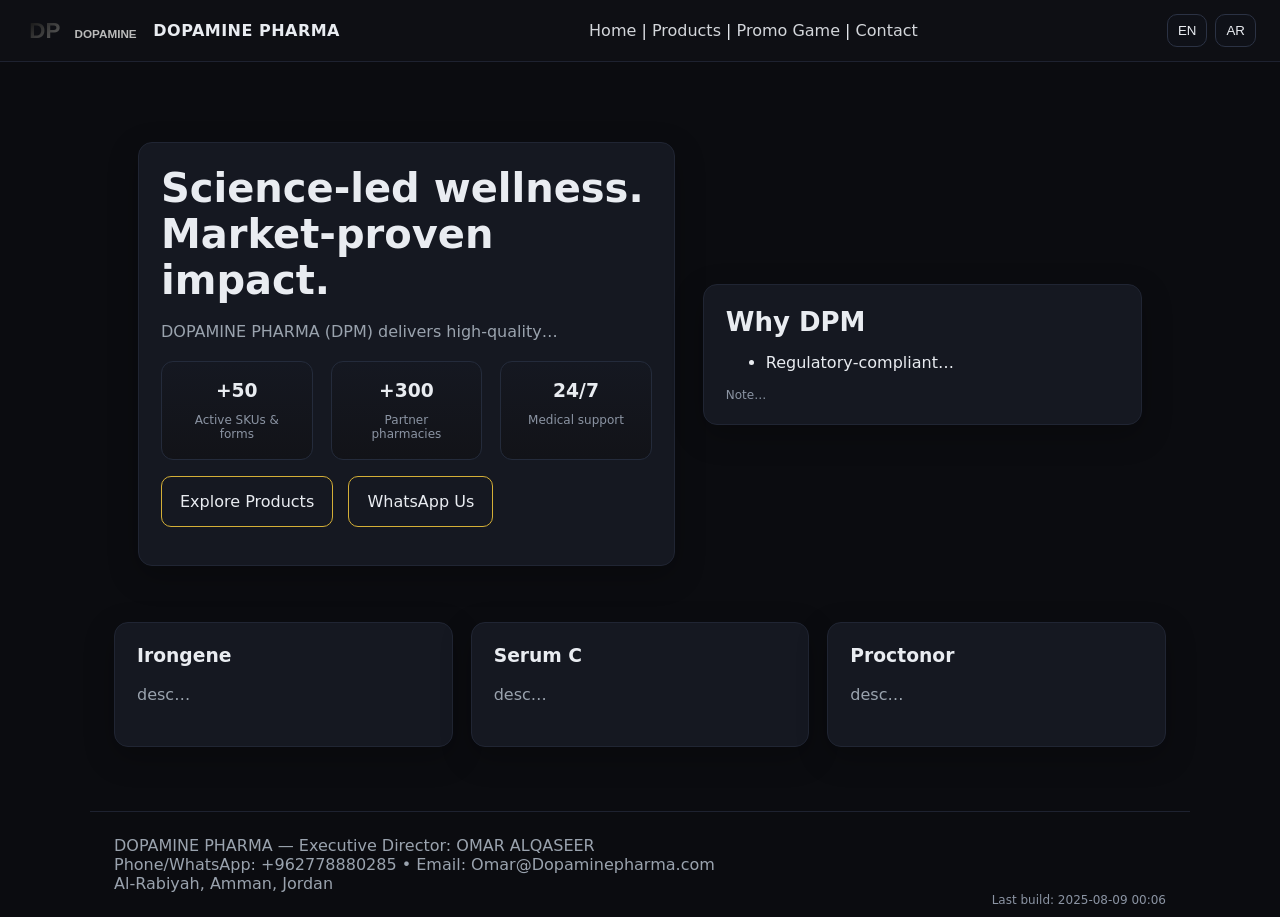
<file: index.html>
<!doctype html>
<html lang="en">
<head>
<meta charset="utf-8"/><meta name="viewport" content="width=device-width, initial-scale=1"/>
<title data-i18n="site.title">DOPAMINE PHARMA</title>
<link rel="manifest" href="manifest.webmanifest"><meta name="theme-color" content="#0b0c10"/>
<link rel="stylesheet" href="assets/style.css"/>
<script defer src="assets/i18n.js"></script>
<script>if('serviceWorker' in navigator){window.addEventListener('load',()=>navigator.serviceWorker.register('/service-worker.js'));}</script>
</head><body>
<nav class="nav">
  <div class="brand"><img src="assets/logo.svg" alt="logo"/><span>DOPAMINE PHARMA</span></div>
  <div class="links">
    <a href="index.html" data-i18n="nav.home">Home</a> |
    <a href="products.html" data-i18n="nav.products">Products</a> |
    <a href="game.html" data-i18n="nav.game">Promo Game</a> |
    <a href="contact.html" data-i18n="nav.contact">Contact</a>
  </div>
  <div class="lang-toggle">
    <button onclick="setLang('en')" data-i18n="nav.lang.en">EN</button>
    <button onclick="setLang('ar')" data-i18n="nav.lang.ar">AR</button>
  </div>
</nav>
<div class="container">
<section class="hero">
  <div class="card">
    <h1 data-i18n="hero.h1">Science‑led wellness. Market‑proven impact.</h1>
    <p data-i18n="hero.p">DOPAMINE PHARMA (DPM) delivers high‑quality…</p>
    <div class="kpi">
      <div class="item"><h3>+50</h3><div class="small">Active SKUs & forms</div></div>
      <div class="item"><h3>+300</h3><div class="small">Partner pharmacies</div></div>
      <div class="item"><h3>24/7</h3><div class="small">Medical support</div></div>
    </div>
    <p><a class="btn" href="products.html" data-i18n="hero.cta.products">Explore Products</a> &nbsp;
       <a class="btn" href="javascript:waLink()" data-i18n="hero.cta.whatsapp">WhatsApp Us</a></p>
  </div>
  <div class="card">
    <h2 data-i18n="why.title">Why DPM</h2>
    <ul data-i18n="why.ul"><li>Regulatory‑compliant…</li></ul>
    <div class="small" data-i18n="why.note">Note…</div>
  </div>
</section>
<section class="grid grid-3">
  <div class="card"><h3 data-i18n="home.cards.irongene">Irongene</h3><p data-i18n="home.cards.irongene.p">desc…</p></div>
  <div class="card"><h3 data-i18n="home.cards.serum">Serum C</h3><p data-i18n="home.cards.serum.p">desc…</p></div>
  <div class="card"><h3 data-i18n="home.cards.proctonor">Proctonor</h3><p data-i18n="home.cards.proctonor.p">desc…</p></div>
</section>
</div>
<div class="container footer">
  <div data-i18n="footer.exec">DOPAMINE PHARMA — Executive Director: OMAR ALQASEER</div>
  <div data-i18n="footer.contact">Phone/WhatsApp: +962778880285 • Email: Omar@Dopaminepharma.com</div>
  <div data-i18n="footer.address">Al-Rabiyah, Amman, Jordan</div>
  <div class="small right">Last build: 2025-08-09 00:06</div>
</div></body></html>
</file>
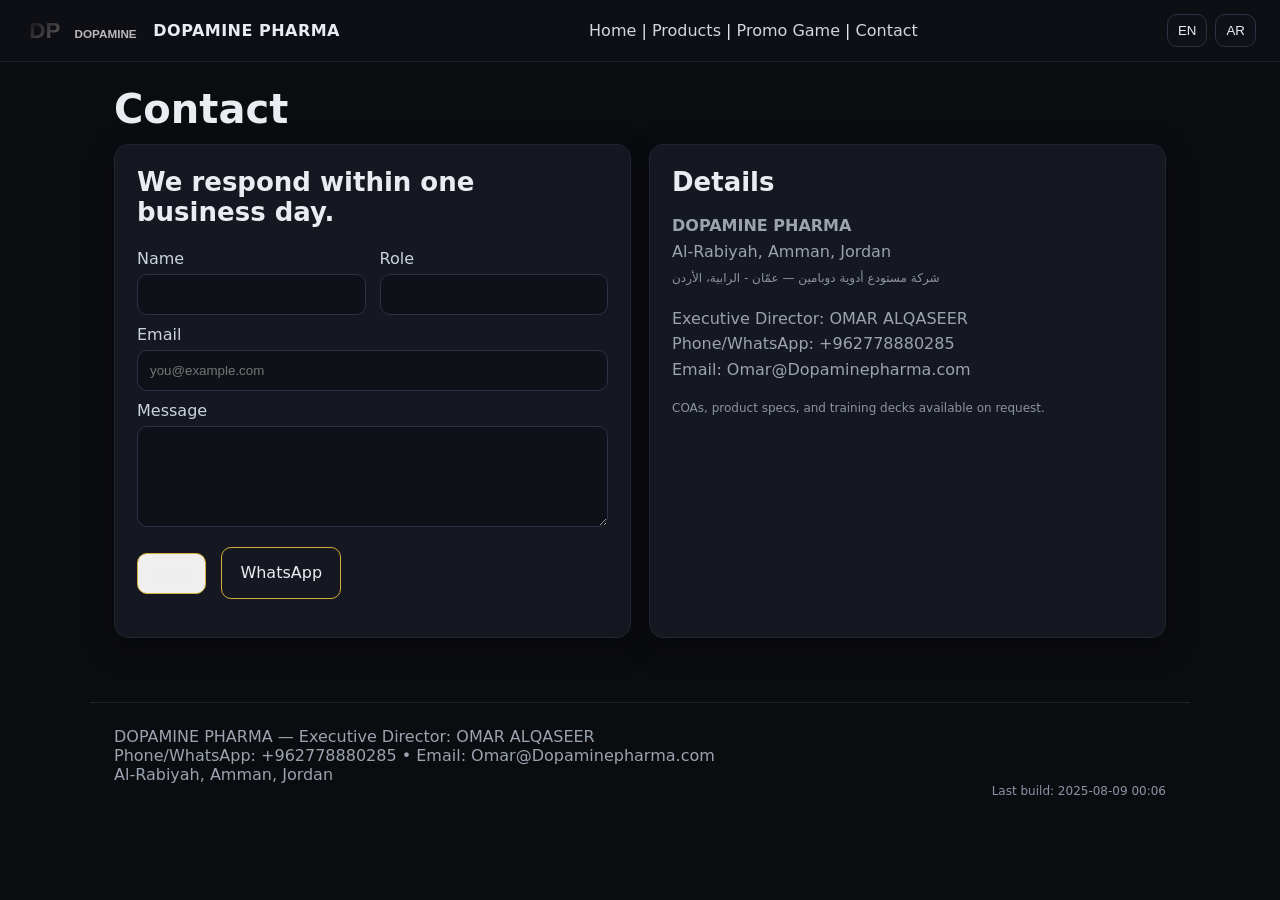
<file: contact.html>
<!doctype html>
<html lang="en">
<head>
<meta charset="utf-8"/><meta name="viewport" content="width=device-width, initial-scale=1"/>
<title data-i18n="site.title">DOPAMINE PHARMA</title>
<link rel="manifest" href="manifest.webmanifest"><meta name="theme-color" content="#0b0c10"/>
<link rel="stylesheet" href="assets/style.css"/>
<script defer src="assets/i18n.js"></script>
<script>if('serviceWorker' in navigator){window.addEventListener('load',()=>navigator.serviceWorker.register('/service-worker.js'));}</script>
</head><body>
<nav class="nav">
  <div class="brand"><img src="assets/logo.svg" alt="logo"/><span>DOPAMINE PHARMA</span></div>
  <div class="links">
    <a href="index.html" data-i18n="nav.home">Home</a> |
    <a href="products.html" data-i18n="nav.products">Products</a> |
    <a href="game.html" data-i18n="nav.game">Promo Game</a> |
    <a href="contact.html" data-i18n="nav.contact">Contact</a>
  </div>
  <div class="lang-toggle">
    <button onclick="setLang('en')" data-i18n="nav.lang.en">EN</button>
    <button onclick="setLang('ar')" data-i18n="nav.lang.ar">AR</button>
  </div>
</nav>
<div class="container">
<h1 data-i18n="contact.title">Contact</h1>
<div class="grid grid-2">
  <div class="card">
    <h2 data-i18n="contact.subtitle">We respond within one business day.</h2>
    <form onsubmit="event.preventDefault(); alert('Thanks! Static demo.');">
      <div class="row">
        <div><label data-i18n="contact.form.name">Name</label><input placeholder=""/></div>
        <div><label data-i18n="contact.form.role">Role</label><input placeholder=""/></div>
      </div>
      <label data-i18n="contact.form.email">Email</label><input type="email" placeholder="you@example.com"/>
      <label data-i18n="contact.form.message">Message</label><textarea rows="5" placeholder=""></textarea>
      <p><button class="btn" type="submit" data-i18n="contact.btn.send">Send</button> &nbsp; 
         <a class="btn" href="javascript:waLink()" data-i18n="contact.btn.whatsapp">WhatsApp</a></p>
    </form>
  </div>
  <div class="card">
    <h2 data-i18n="details.title">Details</h2>
    <p><strong>DOPAMINE PHARMA</strong><br/>Al-Rabiyah, Amman, Jordan<br/><span class="small">شركة مستودع أدوية دوبامين — عمّان - الرابية، الأردن</span></p>
    <p>Executive Director: OMAR ALQASEER<br/>Phone/WhatsApp: +962778880285<br/>Email: Omar@Dopaminepharma.com</p>
    <p class="small">COAs, product specs, and training decks available on request.</p>
  </div>
</div>
</div>
<div class="container footer">
  <div data-i18n="footer.exec">DOPAMINE PHARMA — Executive Director: OMAR ALQASEER</div>
  <div data-i18n="footer.contact">Phone/WhatsApp: +962778880285 • Email: Omar@Dopaminepharma.com</div>
  <div data-i18n="footer.address">Al-Rabiyah, Amman, Jordan</div>
  <div class="small right">Last build: 2025-08-09 00:06</div>
</div></body></html>
</file>
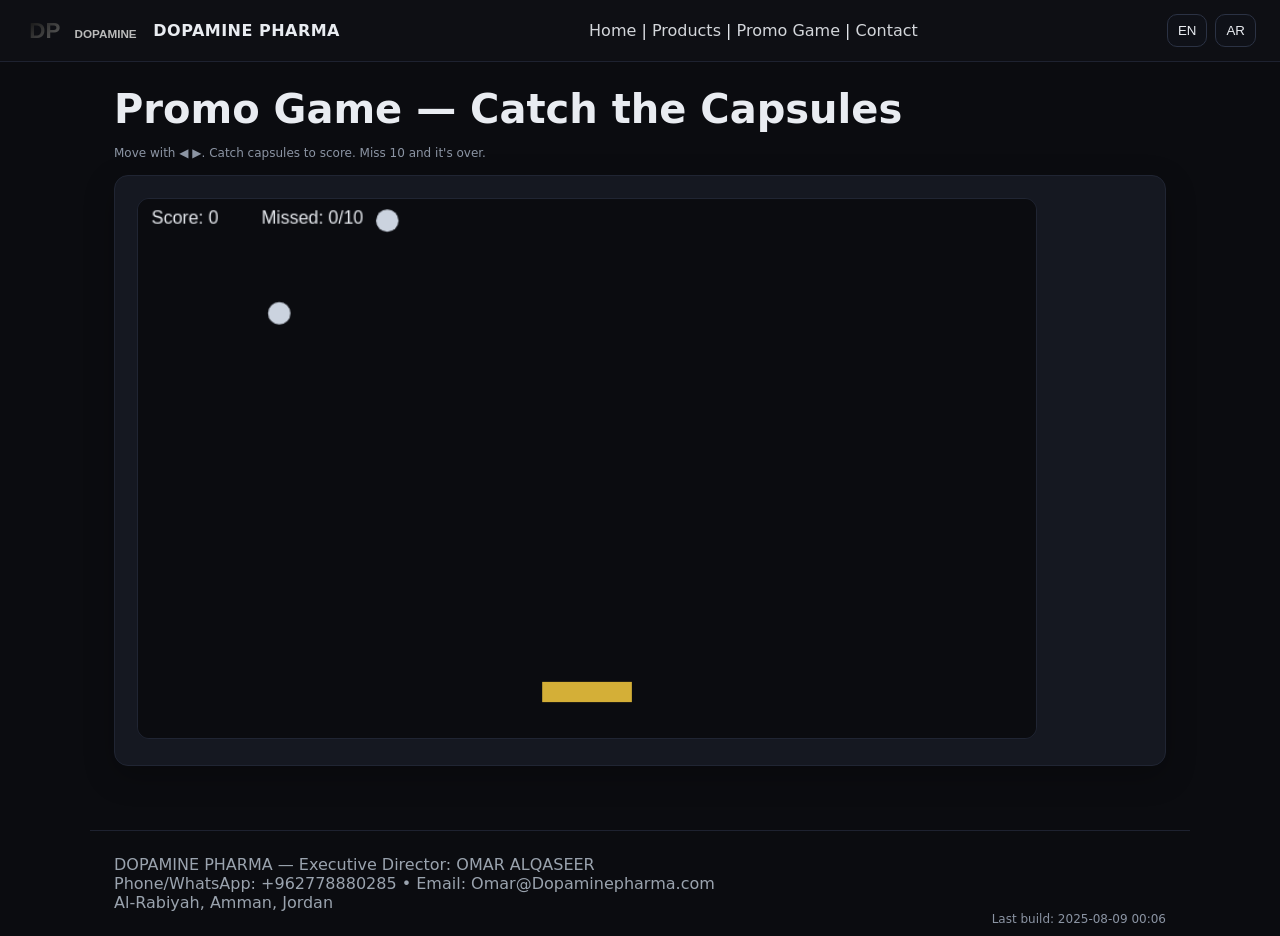
<file: game.html>
<!doctype html>
<html lang="en">
<head>
<meta charset="utf-8"/><meta name="viewport" content="width=device-width, initial-scale=1"/>
<title data-i18n="site.title">DOPAMINE PHARMA</title>
<link rel="manifest" href="manifest.webmanifest"><meta name="theme-color" content="#0b0c10"/>
<link rel="stylesheet" href="assets/style.css"/>
<script defer src="assets/i18n.js"></script>
<script>if('serviceWorker' in navigator){window.addEventListener('load',()=>navigator.serviceWorker.register('/service-worker.js'));}</script>
</head><body>
<nav class="nav">
  <div class="brand"><img src="assets/logo.svg" alt="logo"/><span>DOPAMINE PHARMA</span></div>
  <div class="links">
    <a href="index.html" data-i18n="nav.home">Home</a> |
    <a href="products.html" data-i18n="nav.products">Products</a> |
    <a href="game.html" data-i18n="nav.game">Promo Game</a> |
    <a href="contact.html" data-i18n="nav.contact">Contact</a>
  </div>
  <div class="lang-toggle">
    <button onclick="setLang('en')" data-i18n="nav.lang.en">EN</button>
    <button onclick="setLang('ar')" data-i18n="nav.lang.ar">AR</button>
  </div>
</nav>
<div class="container">
<h1 data-i18n="game.title">Promo Game — Catch the Capsules</h1>
<p class="small" data-i18n="game.subtitle">Move with ◀ ▶. Catch capsules to score. Miss 10 and it's over.</p>
<div class="card">
  <canvas id="game" width="800" height="480" style="width:100%;max-width:900px;border:1px solid #202533;border-radius:12px"></canvas>
</div>
<script src="assets/game.js"></script>
</div>
<div class="container footer">
  <div data-i18n="footer.exec">DOPAMINE PHARMA — Executive Director: OMAR ALQASEER</div>
  <div data-i18n="footer.contact">Phone/WhatsApp: +962778880285 • Email: Omar@Dopaminepharma.com</div>
  <div data-i18n="footer.address">Al-Rabiyah, Amman, Jordan</div>
  <div class="small right">Last build: 2025-08-09 00:06</div>
</div></body></html>
</file>
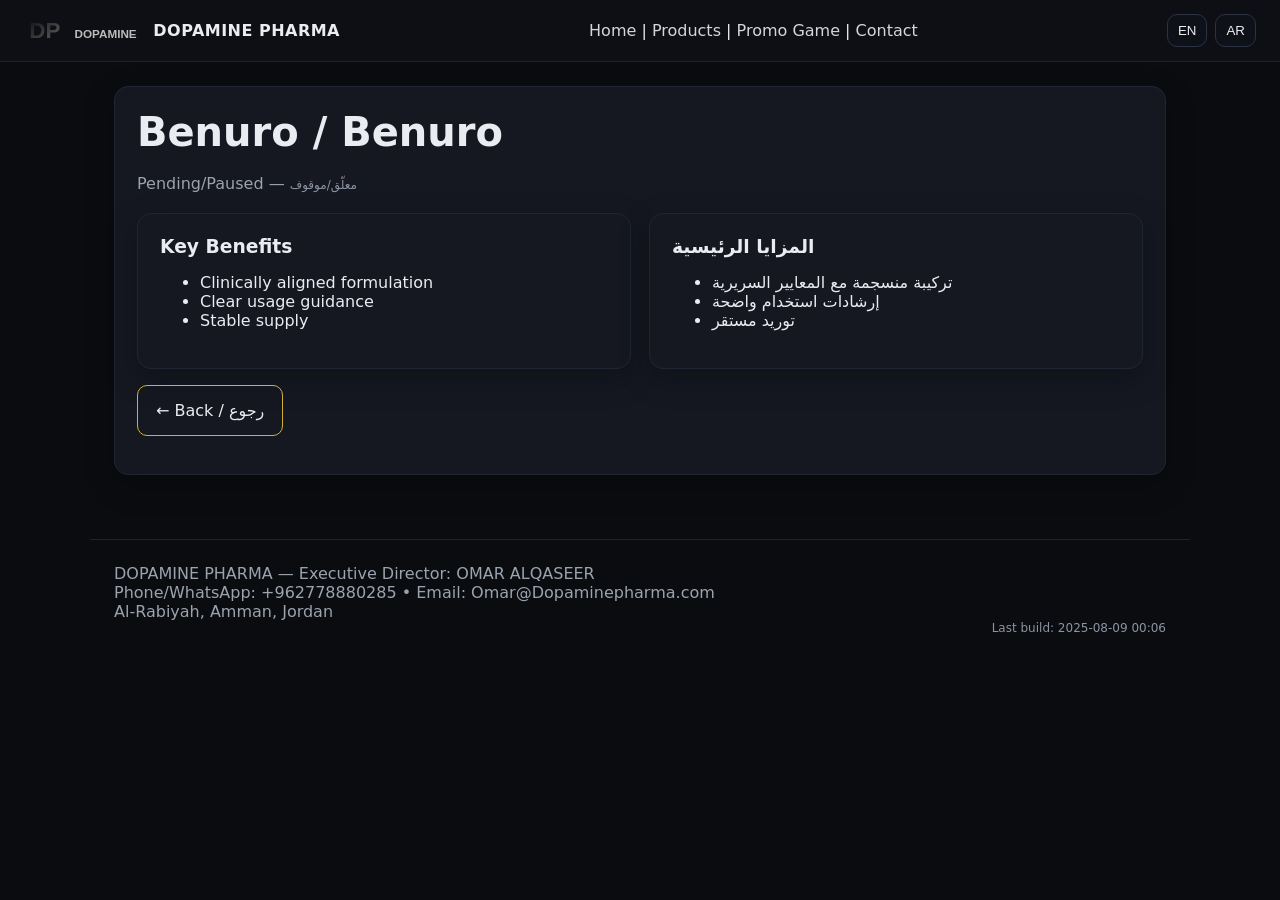
<file: product_benuro.html>
<!doctype html>
<html lang="en">
<head>
<meta charset="utf-8"/><meta name="viewport" content="width=device-width, initial-scale=1"/>
<title data-i18n="site.title">DOPAMINE PHARMA</title>
<link rel="manifest" href="manifest.webmanifest"><meta name="theme-color" content="#0b0c10"/>
<link rel="stylesheet" href="assets/style.css"/>
<script defer src="assets/i18n.js"></script>
<script>if('serviceWorker' in navigator){window.addEventListener('load',()=>navigator.serviceWorker.register('/service-worker.js'));}</script>
</head><body>
<nav class="nav">
  <div class="brand"><img src="assets/logo.svg" alt="logo"/><span>DOPAMINE PHARMA</span></div>
  <div class="links">
    <a href="index.html" data-i18n="nav.home">Home</a> |
    <a href="products.html" data-i18n="nav.products">Products</a> |
    <a href="game.html" data-i18n="nav.game">Promo Game</a> |
    <a href="contact.html" data-i18n="nav.contact">Contact</a>
  </div>
  <div class="lang-toggle">
    <button onclick="setLang('en')" data-i18n="nav.lang.en">EN</button>
    <button onclick="setLang('ar')" data-i18n="nav.lang.ar">AR</button>
  </div>
</nav>
<div class="container">
<div class="card">
  <h1>Benuro / Benuro</h1>
  <p>Pending/Paused — <span class="small">معلّق/موقوف</span></p>
  <div class="grid grid-2">
    <div class="card">
      <h3>Key Benefits</h3>
      <ul><li>Clinically aligned formulation</li><li>Clear usage guidance</li><li>Stable supply</li></ul>
    </div>
    <div class="card">
      <h3>المزايا الرئيسية</h3>
      <ul><li>تركيبة منسجمة مع المعايير السريرية</li><li>إرشادات استخدام واضحة</li><li>توريد مستقر</li></ul>
    </div>
  </div>
  <p><a href="products.html" class="btn">← Back / رجوع</a></p>
</div>
</div>
<div class="container footer">
  <div data-i18n="footer.exec">DOPAMINE PHARMA — Executive Director: OMAR ALQASEER</div>
  <div data-i18n="footer.contact">Phone/WhatsApp: +962778880285 • Email: Omar@Dopaminepharma.com</div>
  <div data-i18n="footer.address">Al-Rabiyah, Amman, Jordan</div>
  <div class="small right">Last build: 2025-08-09 00:06</div>
</div></body></html>
</file>
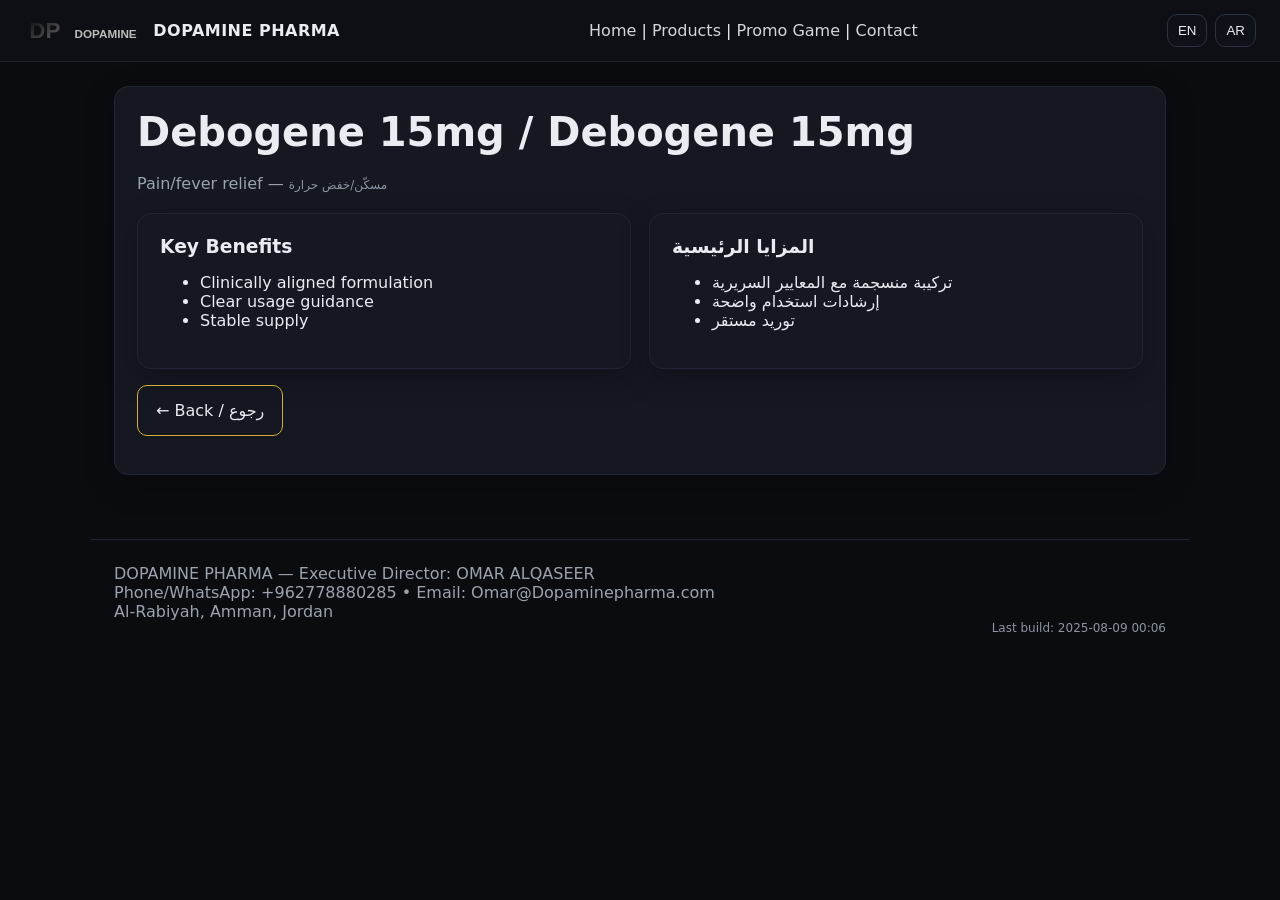
<file: product_debogene-15.html>
<!doctype html>
<html lang="en">
<head>
<meta charset="utf-8"/><meta name="viewport" content="width=device-width, initial-scale=1"/>
<title data-i18n="site.title">DOPAMINE PHARMA</title>
<link rel="manifest" href="manifest.webmanifest"><meta name="theme-color" content="#0b0c10"/>
<link rel="stylesheet" href="assets/style.css"/>
<script defer src="assets/i18n.js"></script>
<script>if('serviceWorker' in navigator){window.addEventListener('load',()=>navigator.serviceWorker.register('/service-worker.js'));}</script>
</head><body>
<nav class="nav">
  <div class="brand"><img src="assets/logo.svg" alt="logo"/><span>DOPAMINE PHARMA</span></div>
  <div class="links">
    <a href="index.html" data-i18n="nav.home">Home</a> |
    <a href="products.html" data-i18n="nav.products">Products</a> |
    <a href="game.html" data-i18n="nav.game">Promo Game</a> |
    <a href="contact.html" data-i18n="nav.contact">Contact</a>
  </div>
  <div class="lang-toggle">
    <button onclick="setLang('en')" data-i18n="nav.lang.en">EN</button>
    <button onclick="setLang('ar')" data-i18n="nav.lang.ar">AR</button>
  </div>
</nav>
<div class="container">
<div class="card">
  <h1>Debogene 15mg / Debogene 15mg</h1>
  <p>Pain/fever relief — <span class="small">مسكّن/خفض حرارة</span></p>
  <div class="grid grid-2">
    <div class="card">
      <h3>Key Benefits</h3>
      <ul><li>Clinically aligned formulation</li><li>Clear usage guidance</li><li>Stable supply</li></ul>
    </div>
    <div class="card">
      <h3>المزايا الرئيسية</h3>
      <ul><li>تركيبة منسجمة مع المعايير السريرية</li><li>إرشادات استخدام واضحة</li><li>توريد مستقر</li></ul>
    </div>
  </div>
  <p><a href="products.html" class="btn">← Back / رجوع</a></p>
</div>
</div>
<div class="container footer">
  <div data-i18n="footer.exec">DOPAMINE PHARMA — Executive Director: OMAR ALQASEER</div>
  <div data-i18n="footer.contact">Phone/WhatsApp: +962778880285 • Email: Omar@Dopaminepharma.com</div>
  <div data-i18n="footer.address">Al-Rabiyah, Amman, Jordan</div>
  <div class="small right">Last build: 2025-08-09 00:06</div>
</div></body></html>
</file>
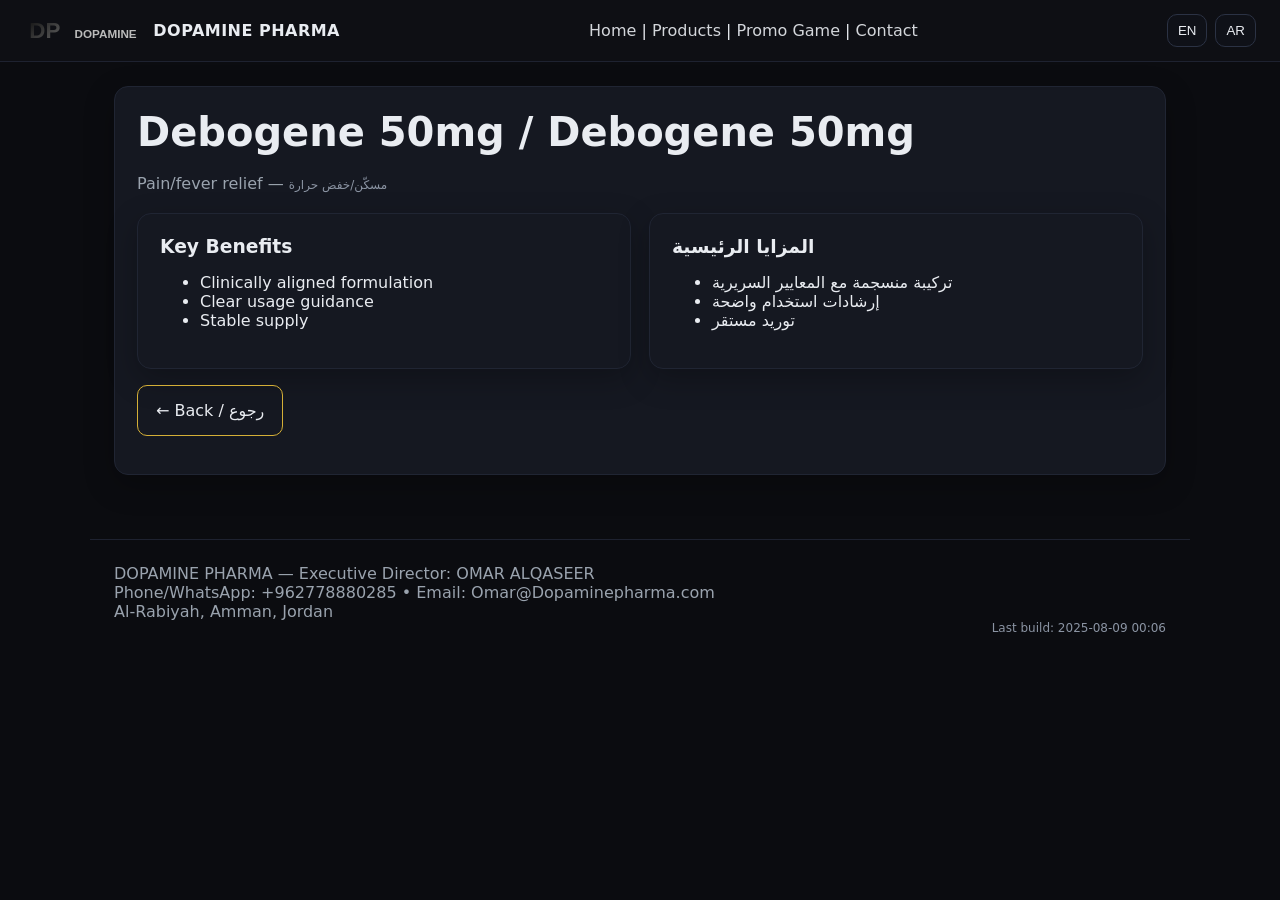
<file: product_debogene-50.html>
<!doctype html>
<html lang="en">
<head>
<meta charset="utf-8"/><meta name="viewport" content="width=device-width, initial-scale=1"/>
<title data-i18n="site.title">DOPAMINE PHARMA</title>
<link rel="manifest" href="manifest.webmanifest"><meta name="theme-color" content="#0b0c10"/>
<link rel="stylesheet" href="assets/style.css"/>
<script defer src="assets/i18n.js"></script>
<script>if('serviceWorker' in navigator){window.addEventListener('load',()=>navigator.serviceWorker.register('/service-worker.js'));}</script>
</head><body>
<nav class="nav">
  <div class="brand"><img src="assets/logo.svg" alt="logo"/><span>DOPAMINE PHARMA</span></div>
  <div class="links">
    <a href="index.html" data-i18n="nav.home">Home</a> |
    <a href="products.html" data-i18n="nav.products">Products</a> |
    <a href="game.html" data-i18n="nav.game">Promo Game</a> |
    <a href="contact.html" data-i18n="nav.contact">Contact</a>
  </div>
  <div class="lang-toggle">
    <button onclick="setLang('en')" data-i18n="nav.lang.en">EN</button>
    <button onclick="setLang('ar')" data-i18n="nav.lang.ar">AR</button>
  </div>
</nav>
<div class="container">
<div class="card">
  <h1>Debogene 50mg / Debogene 50mg</h1>
  <p>Pain/fever relief — <span class="small">مسكّن/خفض حرارة</span></p>
  <div class="grid grid-2">
    <div class="card">
      <h3>Key Benefits</h3>
      <ul><li>Clinically aligned formulation</li><li>Clear usage guidance</li><li>Stable supply</li></ul>
    </div>
    <div class="card">
      <h3>المزايا الرئيسية</h3>
      <ul><li>تركيبة منسجمة مع المعايير السريرية</li><li>إرشادات استخدام واضحة</li><li>توريد مستقر</li></ul>
    </div>
  </div>
  <p><a href="products.html" class="btn">← Back / رجوع</a></p>
</div>
</div>
<div class="container footer">
  <div data-i18n="footer.exec">DOPAMINE PHARMA — Executive Director: OMAR ALQASEER</div>
  <div data-i18n="footer.contact">Phone/WhatsApp: +962778880285 • Email: Omar@Dopaminepharma.com</div>
  <div data-i18n="footer.address">Al-Rabiyah, Amman, Jordan</div>
  <div class="small right">Last build: 2025-08-09 00:06</div>
</div></body></html>
</file>
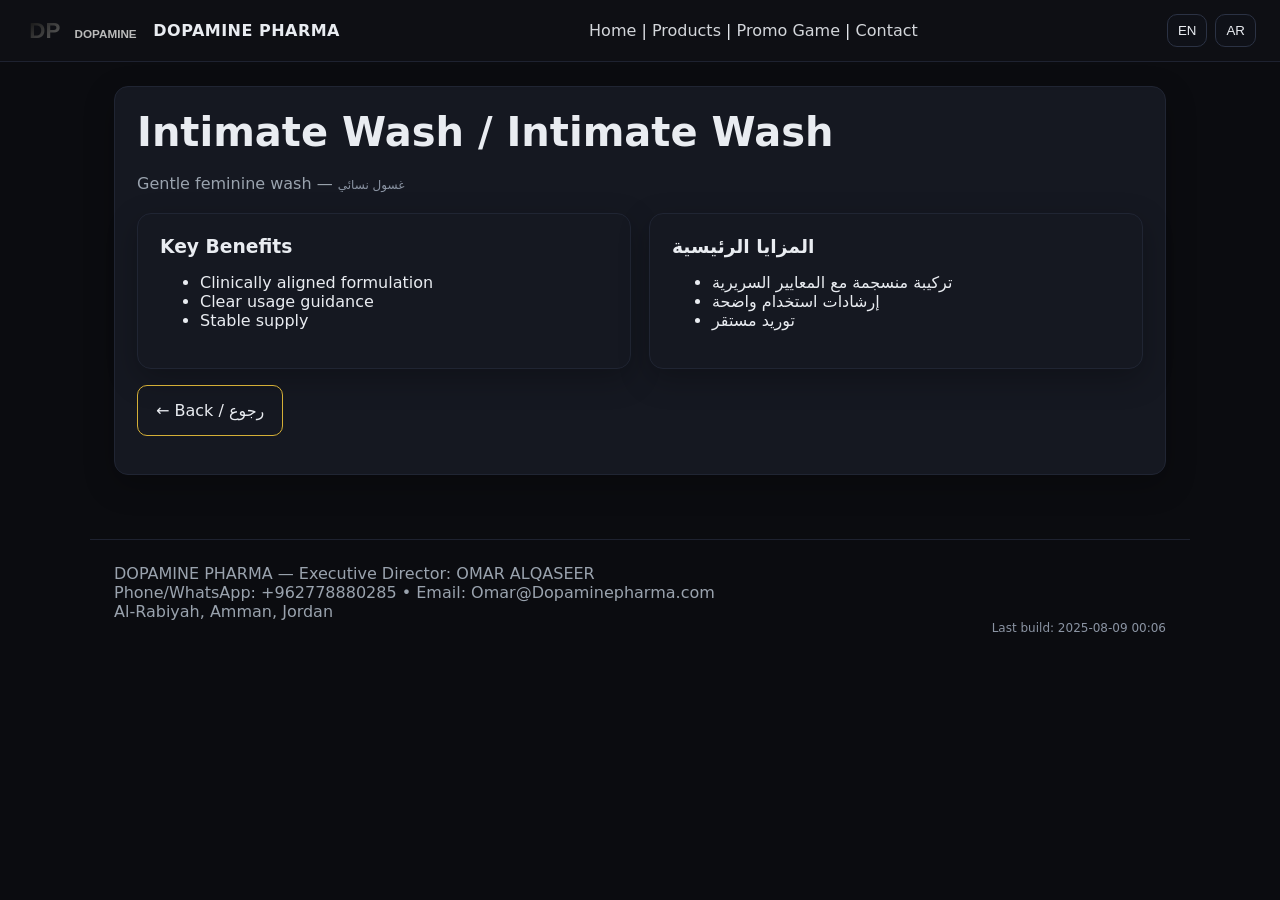
<file: product_intimate-wash.html>
<!doctype html>
<html lang="en">
<head>
<meta charset="utf-8"/><meta name="viewport" content="width=device-width, initial-scale=1"/>
<title data-i18n="site.title">DOPAMINE PHARMA</title>
<link rel="manifest" href="manifest.webmanifest"><meta name="theme-color" content="#0b0c10"/>
<link rel="stylesheet" href="assets/style.css"/>
<script defer src="assets/i18n.js"></script>
<script>if('serviceWorker' in navigator){window.addEventListener('load',()=>navigator.serviceWorker.register('/service-worker.js'));}</script>
</head><body>
<nav class="nav">
  <div class="brand"><img src="assets/logo.svg" alt="logo"/><span>DOPAMINE PHARMA</span></div>
  <div class="links">
    <a href="index.html" data-i18n="nav.home">Home</a> |
    <a href="products.html" data-i18n="nav.products">Products</a> |
    <a href="game.html" data-i18n="nav.game">Promo Game</a> |
    <a href="contact.html" data-i18n="nav.contact">Contact</a>
  </div>
  <div class="lang-toggle">
    <button onclick="setLang('en')" data-i18n="nav.lang.en">EN</button>
    <button onclick="setLang('ar')" data-i18n="nav.lang.ar">AR</button>
  </div>
</nav>
<div class="container">
<div class="card">
  <h1>Intimate Wash / Intimate Wash</h1>
  <p>Gentle feminine wash — <span class="small">غسول نسائي</span></p>
  <div class="grid grid-2">
    <div class="card">
      <h3>Key Benefits</h3>
      <ul><li>Clinically aligned formulation</li><li>Clear usage guidance</li><li>Stable supply</li></ul>
    </div>
    <div class="card">
      <h3>المزايا الرئيسية</h3>
      <ul><li>تركيبة منسجمة مع المعايير السريرية</li><li>إرشادات استخدام واضحة</li><li>توريد مستقر</li></ul>
    </div>
  </div>
  <p><a href="products.html" class="btn">← Back / رجوع</a></p>
</div>
</div>
<div class="container footer">
  <div data-i18n="footer.exec">DOPAMINE PHARMA — Executive Director: OMAR ALQASEER</div>
  <div data-i18n="footer.contact">Phone/WhatsApp: +962778880285 • Email: Omar@Dopaminepharma.com</div>
  <div data-i18n="footer.address">Al-Rabiyah, Amman, Jordan</div>
  <div class="small right">Last build: 2025-08-09 00:06</div>
</div></body></html>
</file>
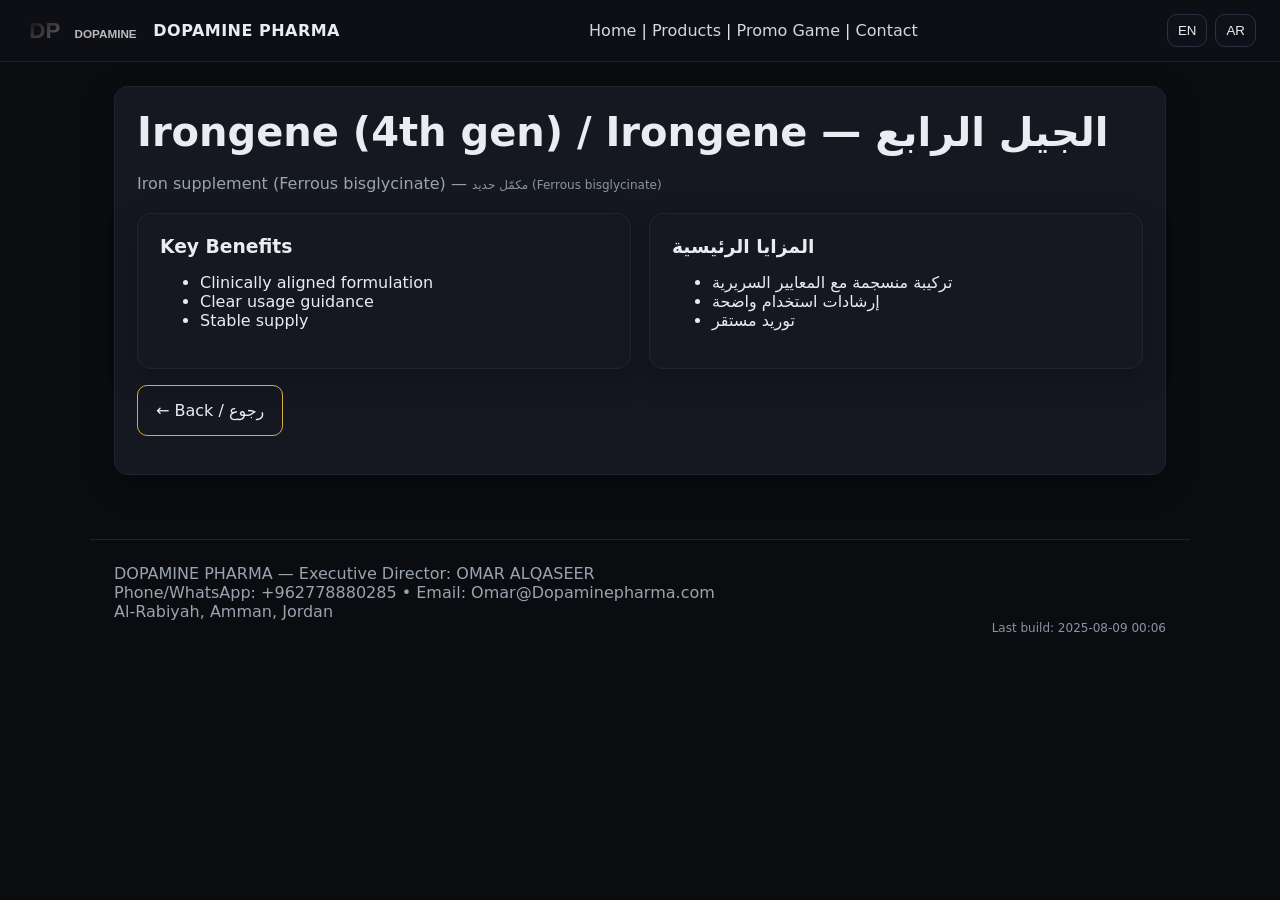
<file: product_irongene-4g.html>
<!doctype html>
<html lang="en">
<head>
<meta charset="utf-8"/><meta name="viewport" content="width=device-width, initial-scale=1"/>
<title data-i18n="site.title">DOPAMINE PHARMA</title>
<link rel="manifest" href="manifest.webmanifest"><meta name="theme-color" content="#0b0c10"/>
<link rel="stylesheet" href="assets/style.css"/>
<script defer src="assets/i18n.js"></script>
<script>if('serviceWorker' in navigator){window.addEventListener('load',()=>navigator.serviceWorker.register('/service-worker.js'));}</script>
</head><body>
<nav class="nav">
  <div class="brand"><img src="assets/logo.svg" alt="logo"/><span>DOPAMINE PHARMA</span></div>
  <div class="links">
    <a href="index.html" data-i18n="nav.home">Home</a> |
    <a href="products.html" data-i18n="nav.products">Products</a> |
    <a href="game.html" data-i18n="nav.game">Promo Game</a> |
    <a href="contact.html" data-i18n="nav.contact">Contact</a>
  </div>
  <div class="lang-toggle">
    <button onclick="setLang('en')" data-i18n="nav.lang.en">EN</button>
    <button onclick="setLang('ar')" data-i18n="nav.lang.ar">AR</button>
  </div>
</nav>
<div class="container">
<div class="card">
  <h1>Irongene (4th gen) / Irongene — الجيل الرابع</h1>
  <p>Iron supplement (Ferrous bisglycinate) — <span class="small">مكمّل حديد (Ferrous bisglycinate)</span></p>
  <div class="grid grid-2">
    <div class="card">
      <h3>Key Benefits</h3>
      <ul><li>Clinically aligned formulation</li><li>Clear usage guidance</li><li>Stable supply</li></ul>
    </div>
    <div class="card">
      <h3>المزايا الرئيسية</h3>
      <ul><li>تركيبة منسجمة مع المعايير السريرية</li><li>إرشادات استخدام واضحة</li><li>توريد مستقر</li></ul>
    </div>
  </div>
  <p><a href="products.html" class="btn">← Back / رجوع</a></p>
</div>
</div>
<div class="container footer">
  <div data-i18n="footer.exec">DOPAMINE PHARMA — Executive Director: OMAR ALQASEER</div>
  <div data-i18n="footer.contact">Phone/WhatsApp: +962778880285 • Email: Omar@Dopaminepharma.com</div>
  <div data-i18n="footer.address">Al-Rabiyah, Amman, Jordan</div>
  <div class="small right">Last build: 2025-08-09 00:06</div>
</div></body></html>
</file>
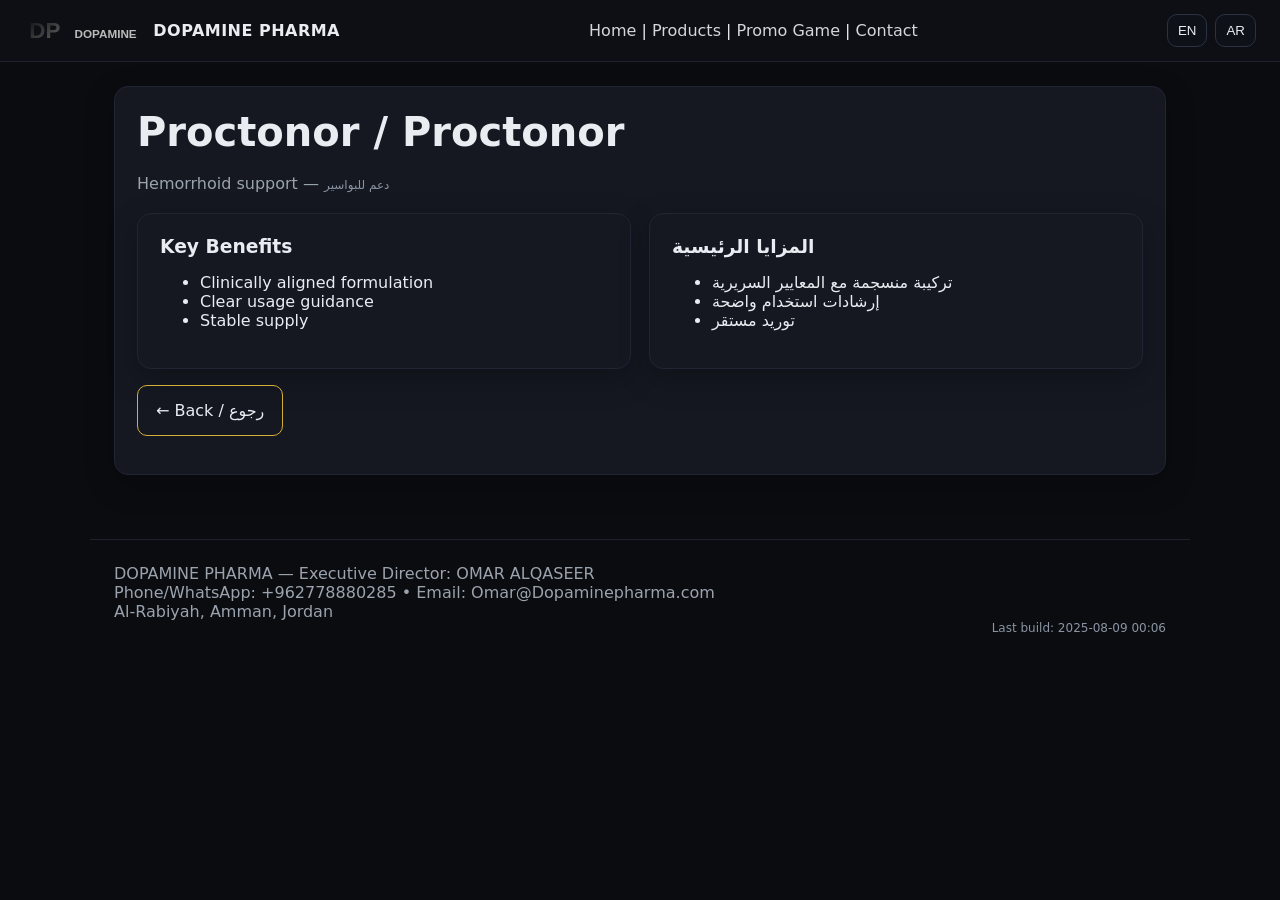
<file: product_proctonor.html>
<!doctype html>
<html lang="en">
<head>
<meta charset="utf-8"/><meta name="viewport" content="width=device-width, initial-scale=1"/>
<title data-i18n="site.title">DOPAMINE PHARMA</title>
<link rel="manifest" href="manifest.webmanifest"><meta name="theme-color" content="#0b0c10"/>
<link rel="stylesheet" href="assets/style.css"/>
<script defer src="assets/i18n.js"></script>
<script>if('serviceWorker' in navigator){window.addEventListener('load',()=>navigator.serviceWorker.register('/service-worker.js'));}</script>
</head><body>
<nav class="nav">
  <div class="brand"><img src="assets/logo.svg" alt="logo"/><span>DOPAMINE PHARMA</span></div>
  <div class="links">
    <a href="index.html" data-i18n="nav.home">Home</a> |
    <a href="products.html" data-i18n="nav.products">Products</a> |
    <a href="game.html" data-i18n="nav.game">Promo Game</a> |
    <a href="contact.html" data-i18n="nav.contact">Contact</a>
  </div>
  <div class="lang-toggle">
    <button onclick="setLang('en')" data-i18n="nav.lang.en">EN</button>
    <button onclick="setLang('ar')" data-i18n="nav.lang.ar">AR</button>
  </div>
</nav>
<div class="container">
<div class="card">
  <h1>Proctonor / Proctonor</h1>
  <p>Hemorrhoid support — <span class="small">دعم للبواسير</span></p>
  <div class="grid grid-2">
    <div class="card">
      <h3>Key Benefits</h3>
      <ul><li>Clinically aligned formulation</li><li>Clear usage guidance</li><li>Stable supply</li></ul>
    </div>
    <div class="card">
      <h3>المزايا الرئيسية</h3>
      <ul><li>تركيبة منسجمة مع المعايير السريرية</li><li>إرشادات استخدام واضحة</li><li>توريد مستقر</li></ul>
    </div>
  </div>
  <p><a href="products.html" class="btn">← Back / رجوع</a></p>
</div>
</div>
<div class="container footer">
  <div data-i18n="footer.exec">DOPAMINE PHARMA — Executive Director: OMAR ALQASEER</div>
  <div data-i18n="footer.contact">Phone/WhatsApp: +962778880285 • Email: Omar@Dopaminepharma.com</div>
  <div data-i18n="footer.address">Al-Rabiyah, Amman, Jordan</div>
  <div class="small right">Last build: 2025-08-09 00:06</div>
</div></body></html>
</file>
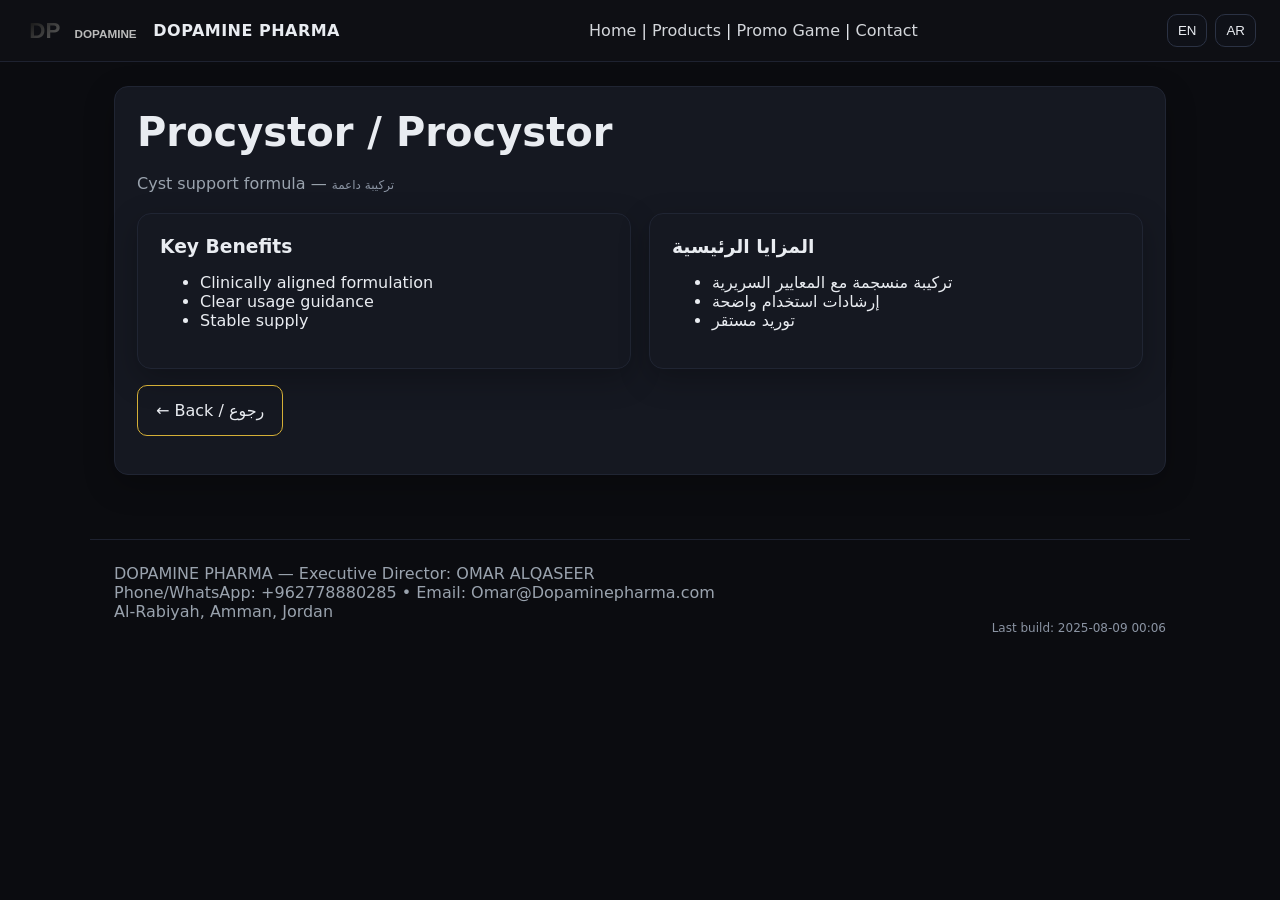
<file: product_procystor.html>
<!doctype html>
<html lang="en">
<head>
<meta charset="utf-8"/><meta name="viewport" content="width=device-width, initial-scale=1"/>
<title data-i18n="site.title">DOPAMINE PHARMA</title>
<link rel="manifest" href="manifest.webmanifest"><meta name="theme-color" content="#0b0c10"/>
<link rel="stylesheet" href="assets/style.css"/>
<script defer src="assets/i18n.js"></script>
<script>if('serviceWorker' in navigator){window.addEventListener('load',()=>navigator.serviceWorker.register('/service-worker.js'));}</script>
</head><body>
<nav class="nav">
  <div class="brand"><img src="assets/logo.svg" alt="logo"/><span>DOPAMINE PHARMA</span></div>
  <div class="links">
    <a href="index.html" data-i18n="nav.home">Home</a> |
    <a href="products.html" data-i18n="nav.products">Products</a> |
    <a href="game.html" data-i18n="nav.game">Promo Game</a> |
    <a href="contact.html" data-i18n="nav.contact">Contact</a>
  </div>
  <div class="lang-toggle">
    <button onclick="setLang('en')" data-i18n="nav.lang.en">EN</button>
    <button onclick="setLang('ar')" data-i18n="nav.lang.ar">AR</button>
  </div>
</nav>
<div class="container">
<div class="card">
  <h1>Procystor / Procystor</h1>
  <p>Cyst support formula — <span class="small">تركيبة داعمة</span></p>
  <div class="grid grid-2">
    <div class="card">
      <h3>Key Benefits</h3>
      <ul><li>Clinically aligned formulation</li><li>Clear usage guidance</li><li>Stable supply</li></ul>
    </div>
    <div class="card">
      <h3>المزايا الرئيسية</h3>
      <ul><li>تركيبة منسجمة مع المعايير السريرية</li><li>إرشادات استخدام واضحة</li><li>توريد مستقر</li></ul>
    </div>
  </div>
  <p><a href="products.html" class="btn">← Back / رجوع</a></p>
</div>
</div>
<div class="container footer">
  <div data-i18n="footer.exec">DOPAMINE PHARMA — Executive Director: OMAR ALQASEER</div>
  <div data-i18n="footer.contact">Phone/WhatsApp: +962778880285 • Email: Omar@Dopaminepharma.com</div>
  <div data-i18n="footer.address">Al-Rabiyah, Amman, Jordan</div>
  <div class="small right">Last build: 2025-08-09 00:06</div>
</div></body></html>
</file>
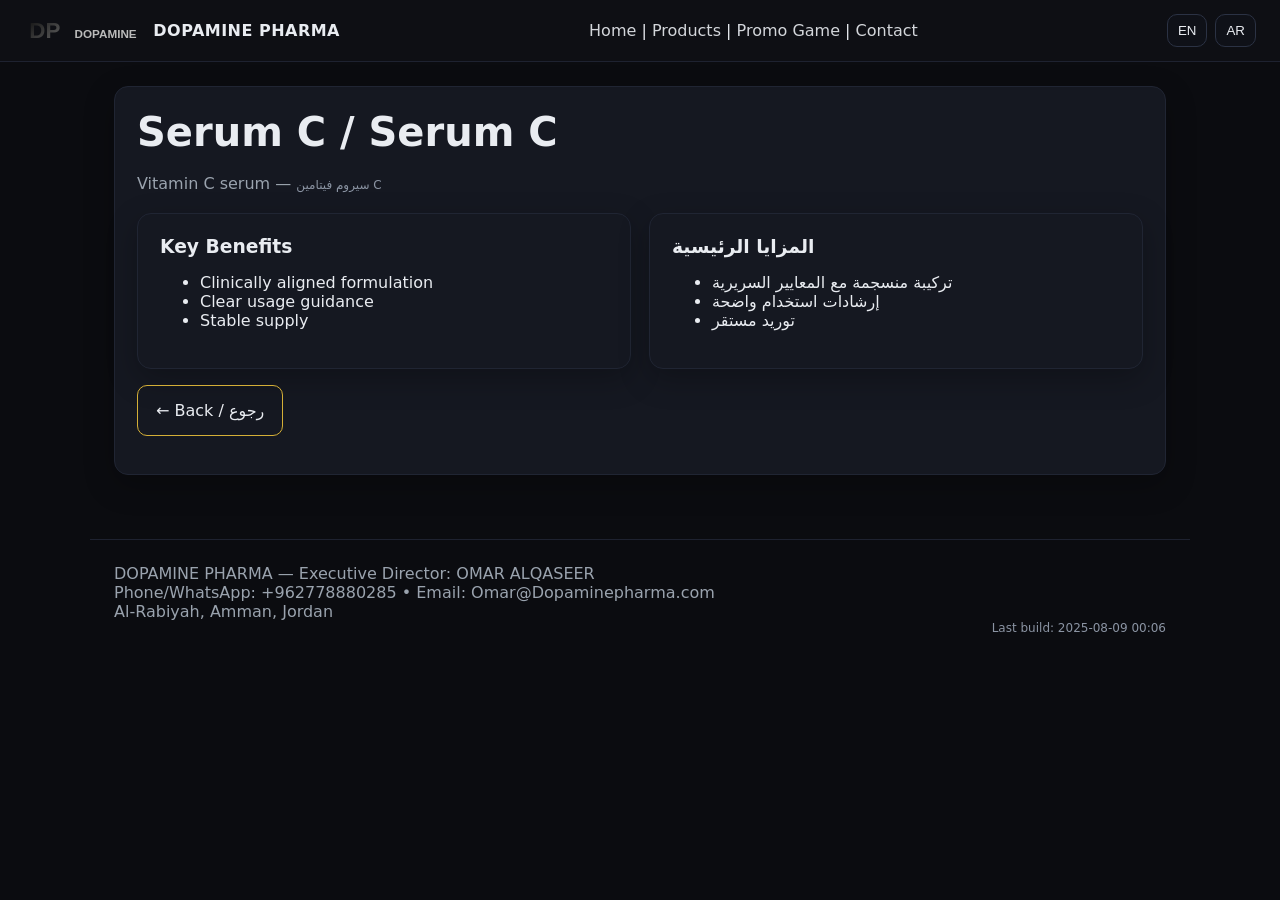
<file: product_serum-c.html>
<!doctype html>
<html lang="en">
<head>
<meta charset="utf-8"/><meta name="viewport" content="width=device-width, initial-scale=1"/>
<title data-i18n="site.title">DOPAMINE PHARMA</title>
<link rel="manifest" href="manifest.webmanifest"><meta name="theme-color" content="#0b0c10"/>
<link rel="stylesheet" href="assets/style.css"/>
<script defer src="assets/i18n.js"></script>
<script>if('serviceWorker' in navigator){window.addEventListener('load',()=>navigator.serviceWorker.register('/service-worker.js'));}</script>
</head><body>
<nav class="nav">
  <div class="brand"><img src="assets/logo.svg" alt="logo"/><span>DOPAMINE PHARMA</span></div>
  <div class="links">
    <a href="index.html" data-i18n="nav.home">Home</a> |
    <a href="products.html" data-i18n="nav.products">Products</a> |
    <a href="game.html" data-i18n="nav.game">Promo Game</a> |
    <a href="contact.html" data-i18n="nav.contact">Contact</a>
  </div>
  <div class="lang-toggle">
    <button onclick="setLang('en')" data-i18n="nav.lang.en">EN</button>
    <button onclick="setLang('ar')" data-i18n="nav.lang.ar">AR</button>
  </div>
</nav>
<div class="container">
<div class="card">
  <h1>Serum C / Serum C</h1>
  <p>Vitamin C serum — <span class="small">سيروم فيتامين C</span></p>
  <div class="grid grid-2">
    <div class="card">
      <h3>Key Benefits</h3>
      <ul><li>Clinically aligned formulation</li><li>Clear usage guidance</li><li>Stable supply</li></ul>
    </div>
    <div class="card">
      <h3>المزايا الرئيسية</h3>
      <ul><li>تركيبة منسجمة مع المعايير السريرية</li><li>إرشادات استخدام واضحة</li><li>توريد مستقر</li></ul>
    </div>
  </div>
  <p><a href="products.html" class="btn">← Back / رجوع</a></p>
</div>
</div>
<div class="container footer">
  <div data-i18n="footer.exec">DOPAMINE PHARMA — Executive Director: OMAR ALQASEER</div>
  <div data-i18n="footer.contact">Phone/WhatsApp: +962778880285 • Email: Omar@Dopaminepharma.com</div>
  <div data-i18n="footer.address">Al-Rabiyah, Amman, Jordan</div>
  <div class="small right">Last build: 2025-08-09 00:06</div>
</div></body></html>
</file>
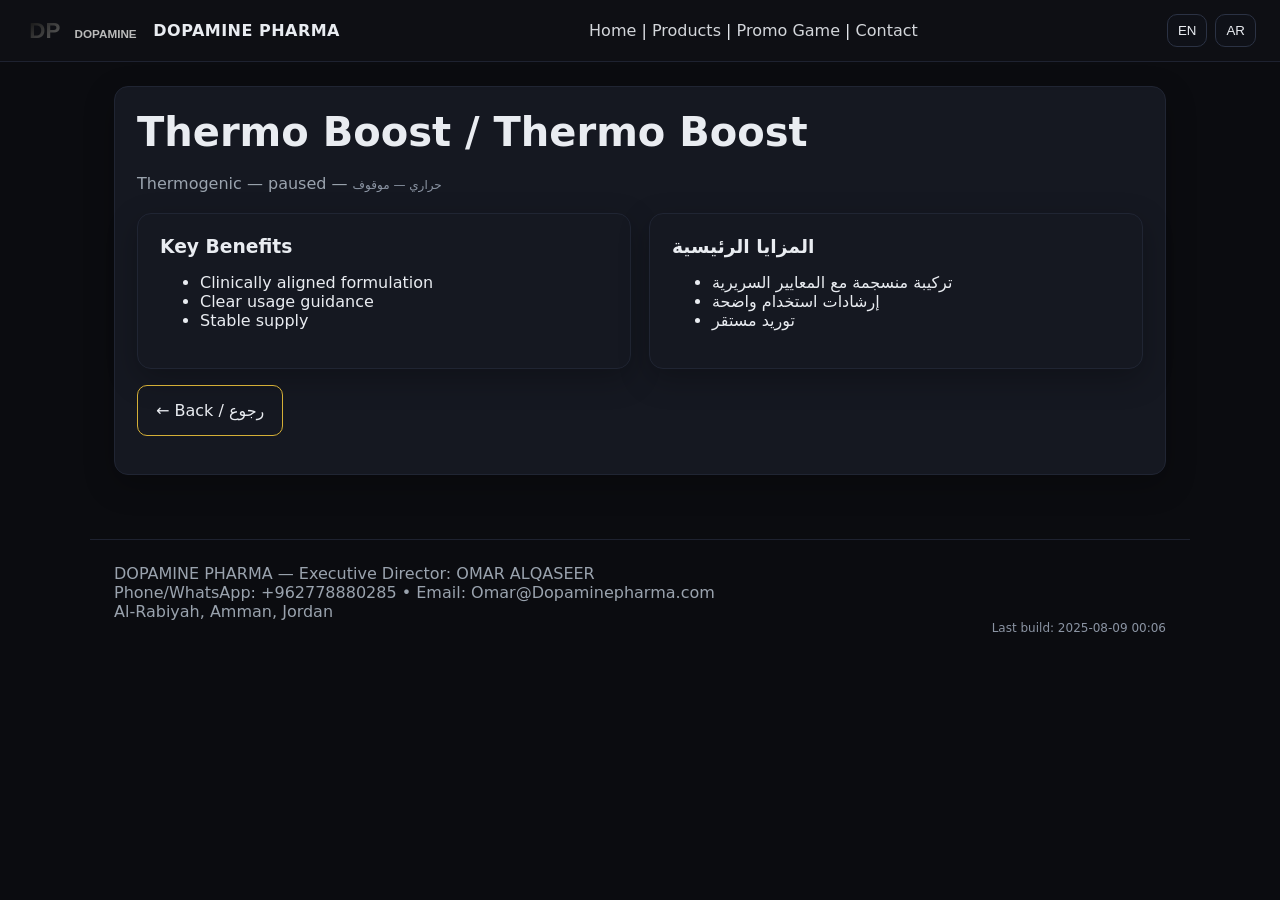
<file: product_thermo-boost.html>
<!doctype html>
<html lang="en">
<head>
<meta charset="utf-8"/><meta name="viewport" content="width=device-width, initial-scale=1"/>
<title data-i18n="site.title">DOPAMINE PHARMA</title>
<link rel="manifest" href="manifest.webmanifest"><meta name="theme-color" content="#0b0c10"/>
<link rel="stylesheet" href="assets/style.css"/>
<script defer src="assets/i18n.js"></script>
<script>if('serviceWorker' in navigator){window.addEventListener('load',()=>navigator.serviceWorker.register('/service-worker.js'));}</script>
</head><body>
<nav class="nav">
  <div class="brand"><img src="assets/logo.svg" alt="logo"/><span>DOPAMINE PHARMA</span></div>
  <div class="links">
    <a href="index.html" data-i18n="nav.home">Home</a> |
    <a href="products.html" data-i18n="nav.products">Products</a> |
    <a href="game.html" data-i18n="nav.game">Promo Game</a> |
    <a href="contact.html" data-i18n="nav.contact">Contact</a>
  </div>
  <div class="lang-toggle">
    <button onclick="setLang('en')" data-i18n="nav.lang.en">EN</button>
    <button onclick="setLang('ar')" data-i18n="nav.lang.ar">AR</button>
  </div>
</nav>
<div class="container">
<div class="card">
  <h1>Thermo Boost / Thermo Boost</h1>
  <p>Thermogenic — paused — <span class="small">حراري — موقوف</span></p>
  <div class="grid grid-2">
    <div class="card">
      <h3>Key Benefits</h3>
      <ul><li>Clinically aligned formulation</li><li>Clear usage guidance</li><li>Stable supply</li></ul>
    </div>
    <div class="card">
      <h3>المزايا الرئيسية</h3>
      <ul><li>تركيبة منسجمة مع المعايير السريرية</li><li>إرشادات استخدام واضحة</li><li>توريد مستقر</li></ul>
    </div>
  </div>
  <p><a href="products.html" class="btn">← Back / رجوع</a></p>
</div>
</div>
<div class="container footer">
  <div data-i18n="footer.exec">DOPAMINE PHARMA — Executive Director: OMAR ALQASEER</div>
  <div data-i18n="footer.contact">Phone/WhatsApp: +962778880285 • Email: Omar@Dopaminepharma.com</div>
  <div data-i18n="footer.address">Al-Rabiyah, Amman, Jordan</div>
  <div class="small right">Last build: 2025-08-09 00:06</div>
</div></body></html>
</file>
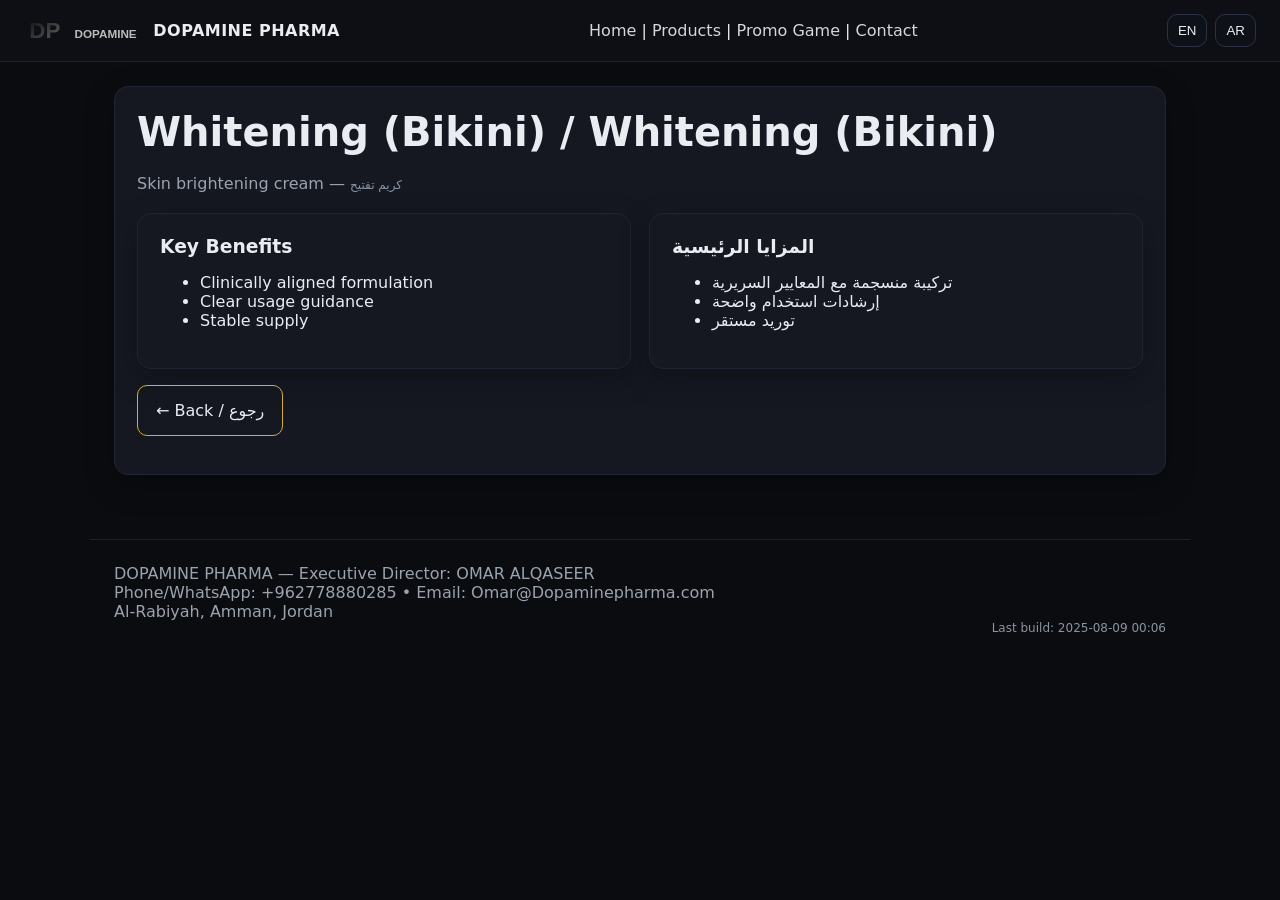
<file: product_whitening-bikini.html>
<!doctype html>
<html lang="en">
<head>
<meta charset="utf-8"/><meta name="viewport" content="width=device-width, initial-scale=1"/>
<title data-i18n="site.title">DOPAMINE PHARMA</title>
<link rel="manifest" href="manifest.webmanifest"><meta name="theme-color" content="#0b0c10"/>
<link rel="stylesheet" href="assets/style.css"/>
<script defer src="assets/i18n.js"></script>
<script>if('serviceWorker' in navigator){window.addEventListener('load',()=>navigator.serviceWorker.register('/service-worker.js'));}</script>
</head><body>
<nav class="nav">
  <div class="brand"><img src="assets/logo.svg" alt="logo"/><span>DOPAMINE PHARMA</span></div>
  <div class="links">
    <a href="index.html" data-i18n="nav.home">Home</a> |
    <a href="products.html" data-i18n="nav.products">Products</a> |
    <a href="game.html" data-i18n="nav.game">Promo Game</a> |
    <a href="contact.html" data-i18n="nav.contact">Contact</a>
  </div>
  <div class="lang-toggle">
    <button onclick="setLang('en')" data-i18n="nav.lang.en">EN</button>
    <button onclick="setLang('ar')" data-i18n="nav.lang.ar">AR</button>
  </div>
</nav>
<div class="container">
<div class="card">
  <h1>Whitening (Bikini) / Whitening (Bikini)</h1>
  <p>Skin brightening cream — <span class="small">كريم تفتيح</span></p>
  <div class="grid grid-2">
    <div class="card">
      <h3>Key Benefits</h3>
      <ul><li>Clinically aligned formulation</li><li>Clear usage guidance</li><li>Stable supply</li></ul>
    </div>
    <div class="card">
      <h3>المزايا الرئيسية</h3>
      <ul><li>تركيبة منسجمة مع المعايير السريرية</li><li>إرشادات استخدام واضحة</li><li>توريد مستقر</li></ul>
    </div>
  </div>
  <p><a href="products.html" class="btn">← Back / رجوع</a></p>
</div>
</div>
<div class="container footer">
  <div data-i18n="footer.exec">DOPAMINE PHARMA — Executive Director: OMAR ALQASEER</div>
  <div data-i18n="footer.contact">Phone/WhatsApp: +962778880285 • Email: Omar@Dopaminepharma.com</div>
  <div data-i18n="footer.address">Al-Rabiyah, Amman, Jordan</div>
  <div class="small right">Last build: 2025-08-09 00:06</div>
</div></body></html>
</file>
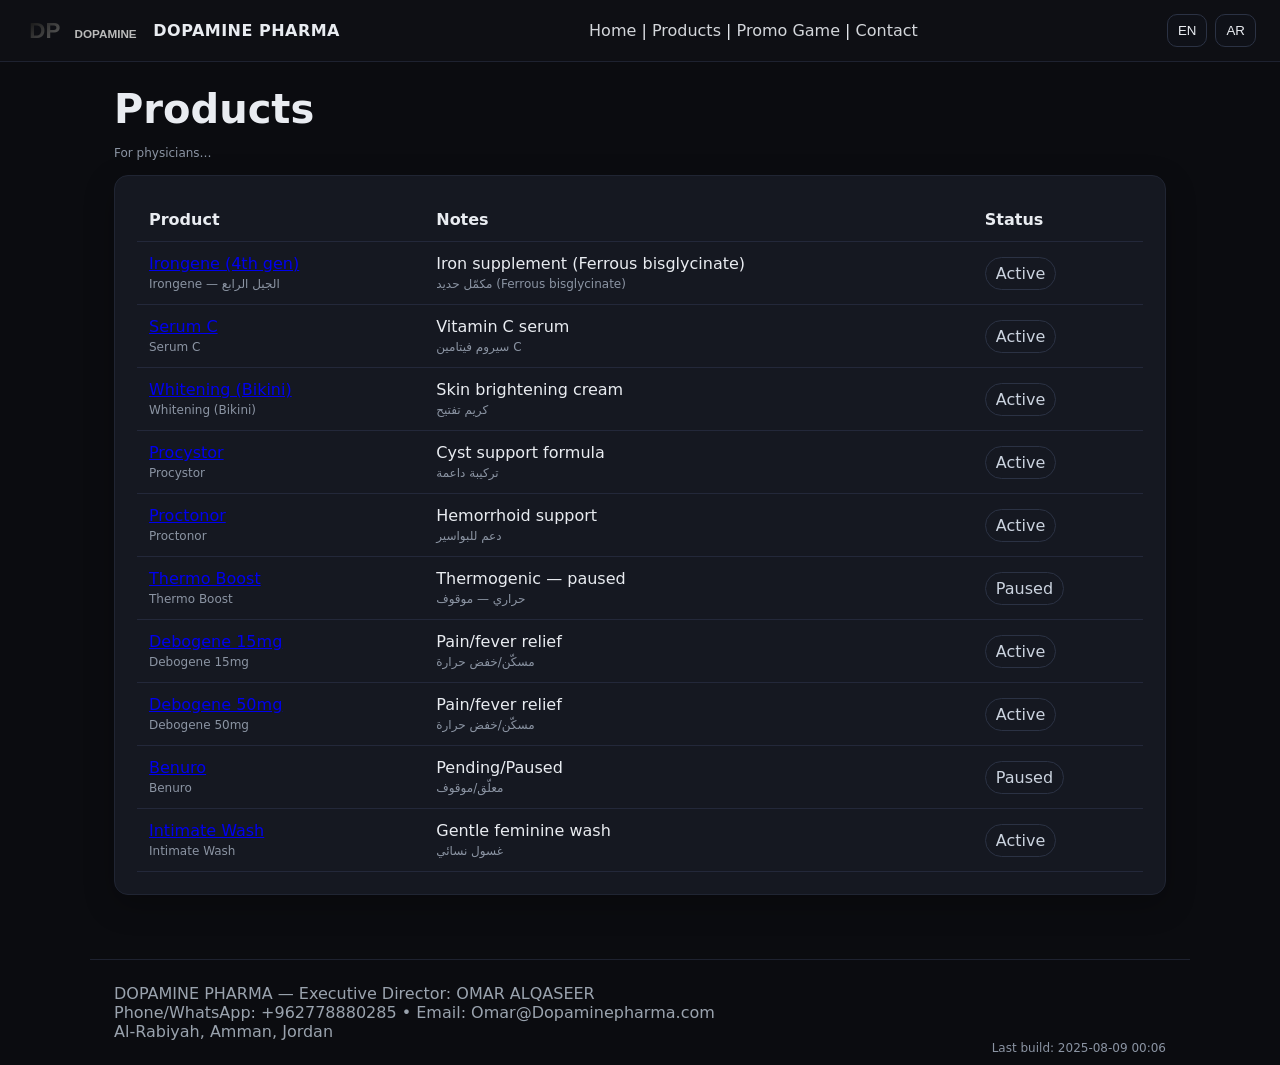
<file: products.html>
<!doctype html>
<html lang="en">
<head>
<meta charset="utf-8"/><meta name="viewport" content="width=device-width, initial-scale=1"/>
<title data-i18n="site.title">DOPAMINE PHARMA</title>
<link rel="manifest" href="manifest.webmanifest"><meta name="theme-color" content="#0b0c10"/>
<link rel="stylesheet" href="assets/style.css"/>
<script defer src="assets/i18n.js"></script>
<script>if('serviceWorker' in navigator){window.addEventListener('load',()=>navigator.serviceWorker.register('/service-worker.js'));}</script>
</head><body>
<nav class="nav">
  <div class="brand"><img src="assets/logo.svg" alt="logo"/><span>DOPAMINE PHARMA</span></div>
  <div class="links">
    <a href="index.html" data-i18n="nav.home">Home</a> |
    <a href="products.html" data-i18n="nav.products">Products</a> |
    <a href="game.html" data-i18n="nav.game">Promo Game</a> |
    <a href="contact.html" data-i18n="nav.contact">Contact</a>
  </div>
  <div class="lang-toggle">
    <button onclick="setLang('en')" data-i18n="nav.lang.en">EN</button>
    <button onclick="setLang('ar')" data-i18n="nav.lang.ar">AR</button>
  </div>
</nav>
<div class="container">
<h1 data-i18n="products.title">Products</h1>
<p class="small" data-i18n="products.note">For physicians…</p>
<div class="card">
  <table class="table">
    <thead><tr>
      <th data-i18n="table.product">Product</th>
      <th data-i18n="table.notes">Notes</th>
      <th data-i18n="table.status">Status</th>
    </tr></thead>
    <tbody>
<tr>
  <td><a href="product_irongene-4g.html">Irongene (4th gen)</a><br/><span class="small">Irongene — الجيل الرابع</span></td>
  <td>Iron supplement (Ferrous bisglycinate)<br/><span class="small">مكمّل حديد (Ferrous bisglycinate)</span></td>
  <td><span class="badge">Active</span></td>
</tr>
<tr>
  <td><a href="product_serum-c.html">Serum C</a><br/><span class="small">Serum C</span></td>
  <td>Vitamin C serum<br/><span class="small">سيروم فيتامين C</span></td>
  <td><span class="badge">Active</span></td>
</tr>
<tr>
  <td><a href="product_whitening-bikini.html">Whitening (Bikini)</a><br/><span class="small">Whitening (Bikini)</span></td>
  <td>Skin brightening cream<br/><span class="small">كريم تفتيح</span></td>
  <td><span class="badge">Active</span></td>
</tr>
<tr>
  <td><a href="product_procystor.html">Procystor</a><br/><span class="small">Procystor</span></td>
  <td>Cyst support formula<br/><span class="small">تركيبة داعمة</span></td>
  <td><span class="badge">Active</span></td>
</tr>
<tr>
  <td><a href="product_proctonor.html">Proctonor</a><br/><span class="small">Proctonor</span></td>
  <td>Hemorrhoid support<br/><span class="small">دعم للبواسير</span></td>
  <td><span class="badge">Active</span></td>
</tr>
<tr>
  <td><a href="product_thermo-boost.html">Thermo Boost</a><br/><span class="small">Thermo Boost</span></td>
  <td>Thermogenic — paused<br/><span class="small">حراري — موقوف</span></td>
  <td><span class="badge">Paused</span></td>
</tr>
<tr>
  <td><a href="product_debogene-15.html">Debogene 15mg</a><br/><span class="small">Debogene 15mg</span></td>
  <td>Pain/fever relief<br/><span class="small">مسكّن/خفض حرارة</span></td>
  <td><span class="badge">Active</span></td>
</tr>
<tr>
  <td><a href="product_debogene-50.html">Debogene 50mg</a><br/><span class="small">Debogene 50mg</span></td>
  <td>Pain/fever relief<br/><span class="small">مسكّن/خفض حرارة</span></td>
  <td><span class="badge">Active</span></td>
</tr>
<tr>
  <td><a href="product_benuro.html">Benuro</a><br/><span class="small">Benuro</span></td>
  <td>Pending/Paused<br/><span class="small">معلّق/موقوف</span></td>
  <td><span class="badge">Paused</span></td>
</tr>
<tr>
  <td><a href="product_intimate-wash.html">Intimate Wash</a><br/><span class="small">Intimate Wash</span></td>
  <td>Gentle feminine wash<br/><span class="small">غسول نسائي</span></td>
  <td><span class="badge">Active</span></td>
</tr>
    </tbody>
  </table>
</div>
</div>
<div class="container footer">
  <div data-i18n="footer.exec">DOPAMINE PHARMA — Executive Director: OMAR ALQASEER</div>
  <div data-i18n="footer.contact">Phone/WhatsApp: +962778880285 • Email: Omar@Dopaminepharma.com</div>
  <div data-i18n="footer.address">Al-Rabiyah, Amman, Jordan</div>
  <div class="small right">Last build: 2025-08-09 00:06</div>
</div></body></html>
</file>
<file: assets/style.css>
:root{--bg:#0b0c10;--surface:#121318;--card:#151821;--text:#e9ecf1;--muted:#9aa3ae;--accent:#d4af37;}
*{box-sizing:border-box}html,body{height:100%}
body{margin:0;font-family:Inter,system-ui,Segoe UI,Roboto,Arial,'Tajawal','Cairo',sans-serif;background:var(--bg);color:var(--text);-webkit-font-smoothing:antialiased}
.container{max-width:1100px;margin:0 auto;padding:24px}
.nav{display:flex;gap:18px;align-items:center;justify-content:space-between;padding:14px 24px;background:rgba(18,19,24,0.6);backdrop-filter:blur(8px);position:sticky;top:0;border-bottom:1px solid #1e2230}
.nav a{color:var(--text);text-decoration:none;opacity:.9}
.brand{display:flex;align-items:center;gap:12px}.brand img{height:32px}.brand span{font-weight:700;letter-spacing:.03em}
.lang-toggle{display:flex;gap:8px;align-items:center}
.lang-toggle button{background:#0f1118;border:1px solid #2b3244;border-radius:10px;color:#e9ecf1;padding:8px 10px;cursor:pointer}
.hero{display:grid;grid-template-columns:1.1fr .9fr;gap:28px;align-items:center;padding:56px 24px}
.card{background:var(--card);border:1px solid #202533;border-radius:14px;padding:22px;box-shadow:0 10px 30px rgba(0,0,0,.25)}
h1,h2,h3{margin:0 0 12px}h1{font-size:40px}h2{font-size:26px}p{color:var(--muted);line-height:1.6}
.btn{display:inline-block;padding:12px 18px;border-radius:10px;border:1px solid var(--accent);color:var(--text);text-decoration:none}
.btn:hover{background:rgba(212,175,55,.08)}
.grid{display:grid;gap:18px}.grid-3{grid-template-columns:repeat(3,1fr)}.grid-2{grid-template-columns:repeat(2,1fr)}
.footer{border-top:1px solid #1e2230;margin-top:40px;padding:24px;color:var(--muted)}
.badge{display:inline-flex;gap:8px;align-items:center;border:1px solid #2b3244;border-radius:999px;padding:6px 10px;color:#cbd3df}
.kpi{display:flex;gap:18px}.kpi .item{flex:1;background:linear-gradient(180deg,#151821,#121318);border:1px solid #242b3b;border-radius:12px;padding:18px;text-align:center}
.card .price{color:#cbd3df}.table{width:100%;border-collapse:collapse}
.table th,.table td{padding:12px;border-bottom:1px solid #23283a;text-align:left}
.small{font-size:12px;color:#8b94a3}.right{float:right}
input,textarea,select{width:100%;padding:12px;border-radius:10px;border:1px solid #2a3244;background:#0f1118;color:#e9ecf1}
label{display:block;margin:10px 0 6px;color:#cbd3df}form .row{display:grid;gap:14px;grid-template-columns:1fr 1fr}
html[dir="rtl"] body,html[dir="rtl"] .table th,html[dir="rtl"] .table td{text-align:right}
@media (max-width:900px){.hero{grid-template-columns:1fr}.grid-3{grid-template-columns:1fr}.grid-2{grid-template-columns:1fr}.nav{flex-wrap:wrap;gap:10px}}
</file>
